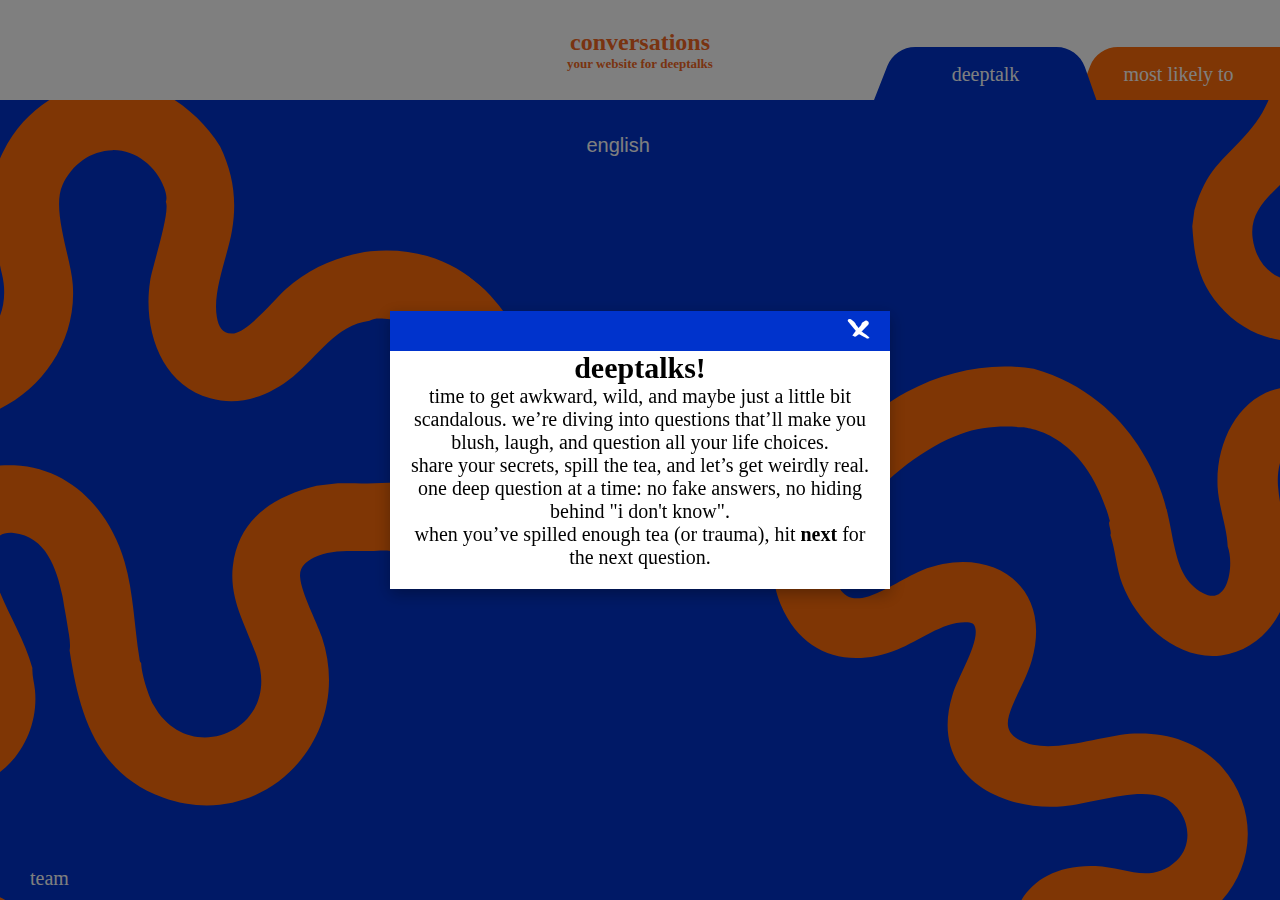
<file: index.html>
<!DOCTYPE html>
<html lang="en">

<head>
  <meta charset="UTF-8">
  <meta name="viewport" content="width=device-width, initial-scale=1.0">
  <title>Truth Generator</title>

  <!-- Externe CSS-Datei -->
  <link rel="stylesheet" href="stylesheet.css">

  <!-- Google Font -->
  <link href="https://fonts.googleapis.com/css2?family=Mansalva&display=swap" rel="stylesheet">
</head>

<body class="backgroundblue">
  <!-- Header: Titel & Navigation -->
  <header>
    <div class="header-content">
      <h1><a href="index.html" class="logo-link">conversations</a></h1>
      <p>your website for deeptalks</p>
    </div>

    <!-- Tabs -->
    <div class="tabs">
      <!-- Aktiver Tab -->
      <button id="buttonblue" class="active tab">
        <span class="tab-text">deeptalk</span>
        <svg viewBox="0 0 223 53" fill="none" xmlns="http://www.w3.org/2000/svg">
          <path
            d="M13.3221 19.0433C17.8289 7.55596 28.91 0 41.2497 0H182.545C195.276 0 206.62 8.03469 210.845 20.0436L222.44 53H0L13.3221 19.0433Z"
           />
        </svg>
      </button>

      <!-- Zweiter Tab -->
      <button id="buttonorange" class="tab">
        <span class="tab-text">most likely to</span>
        <svg viewBox="0 0 203 53" fill="none" xmlns="http://www.w3.org/2000/svg">
          <path d="M13.0631 19.1884C17.5307 7.62479 28.6506 0 41.0472 0H203.476V53H-3.06132e-05L13.0631 19.1884Z"
            />
        </svg>
      </button>
    </div>
  </header>

  <!-- Popup: Deeptalk -->
  <div id="popup-deeptalks" class="popup-fenster">
    <div class="popup-inhalt">
      <span class="schliessen-button">&times;</span>
      <h6>deeptalks!</h6>
      <h5>
        time to get awkward, wild, and maybe just a little bit scandalous. we’re diving into questions that’ll make you
        blush, laugh, and question all your life choices.<br>
        share your secrets, spill the tea, and let’s get weirdly real. one deep question at a time: no fake answers, no
        hiding behind "i don't know".<br>
        when you’ve spilled enough tea (or trauma), hit <strong>next</strong> for the next question.
      </h5>
    </div>
  </div>

  <!-- Popup: Most Likely To -->
  <div id="popup-mostlikelyto" class="popup-fenster">
    <div class="popup-inhalt">
      <span class="schliessen-button">&times;</span>
      <h6>"who’s most likely to…?"</h6>
      <h5>
        point fingers, start debates, maybe cause some chaos — it’s all part of the fun! <br>
        talk it out (or shout it out), then smash <strong>next</strong> to unleash the next ridiculous question.<br>
        warning: you might discover things you can never unknow about your friends.
      </h5>
    </div>
  </div>

  <main>
    <!-- Sprache auswählen -->
    <div class="language-container">
      <select id="languageSelect">
        <option value="en" selected>english</option>
        <option value="de">deutsch</option>
        <option value="fr">français</option>
      </select>
      </div>

    <!-- Wahrheit wird hier geladen -->
    <div id="truth">
      <p>loading...</p>
    </div>

    <!-- Nächste Frage -->
    <button id="nextBtn">next</button>
  </main>

  <!-- Footer -->
  <footer>
    <a href="team.html">team</a>
  </footer>

  <!-- Externes JS -->
  <script src="script.js"></script>
</body>

</html>
</file>
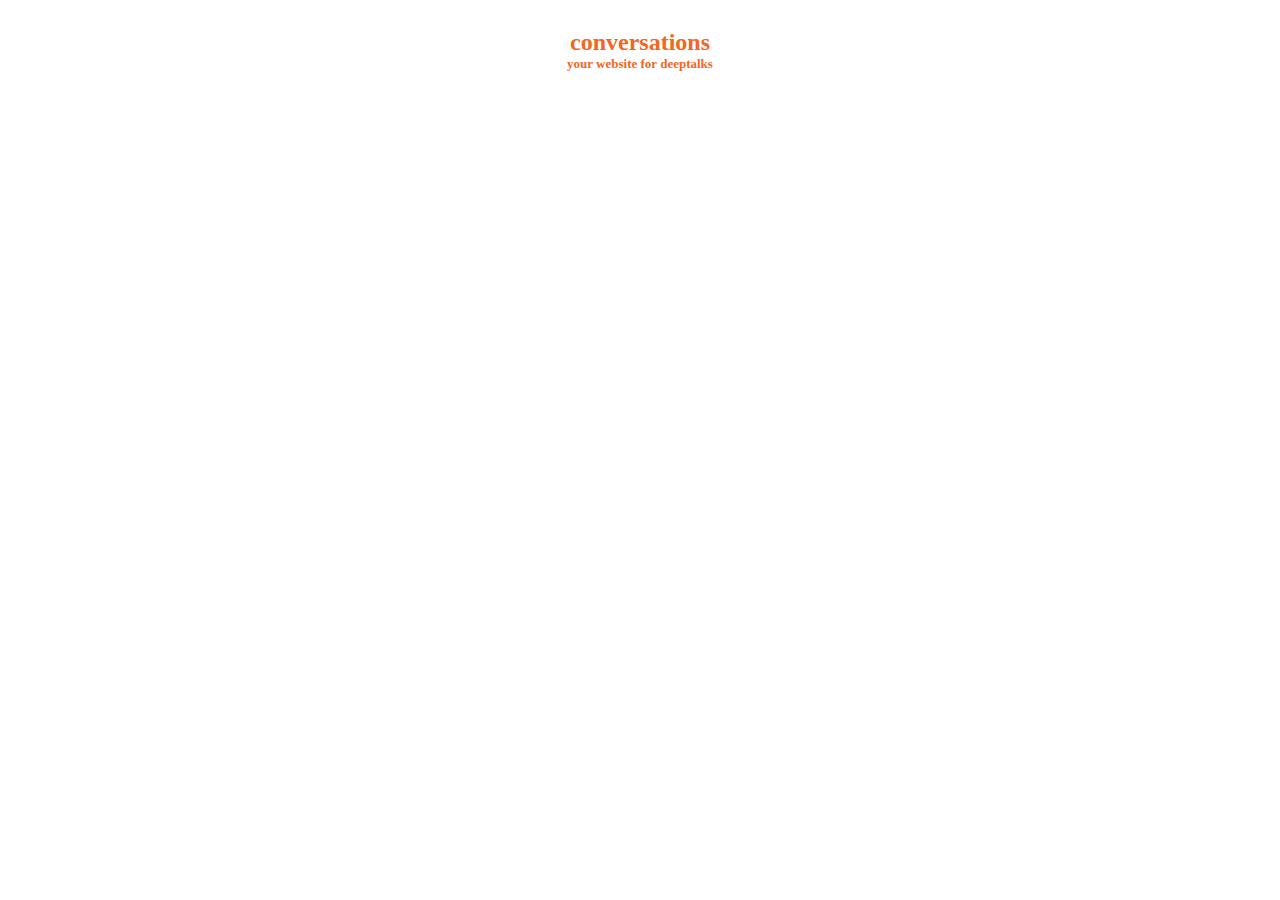
<file: paranoia.html>
<!DOCTYPE html>
<html lang="en">
<head>
  <link rel="stylesheet" href="stylesheet.css">
  <meta charset="UTF-8">
  <meta name="viewport" content="width=device-width, initial-scale=1.0">
  <title>Truth Generator</title>
  <link href="https://fonts.googleapis.com/css2?family=Mansalva&display=swap" rel="stylesheet">
</head>
  <body>

    <header>
      <div class="header-content">
        <h1>conversations</h1>
        <p>your website for deeptalks</p>
      </div>
    </header>

    

  <div id="truth"><p>loading...</p></div>
  

  
  <button id="nextBtn">next</button>

  <footer>
    <a href="#">impressum</a>
    <a href="#">team</a>
    <a href="#">about</a>
  </footer>
</div>

<script src="paranoiascript.js"></script>

</body>
</html>
</file>
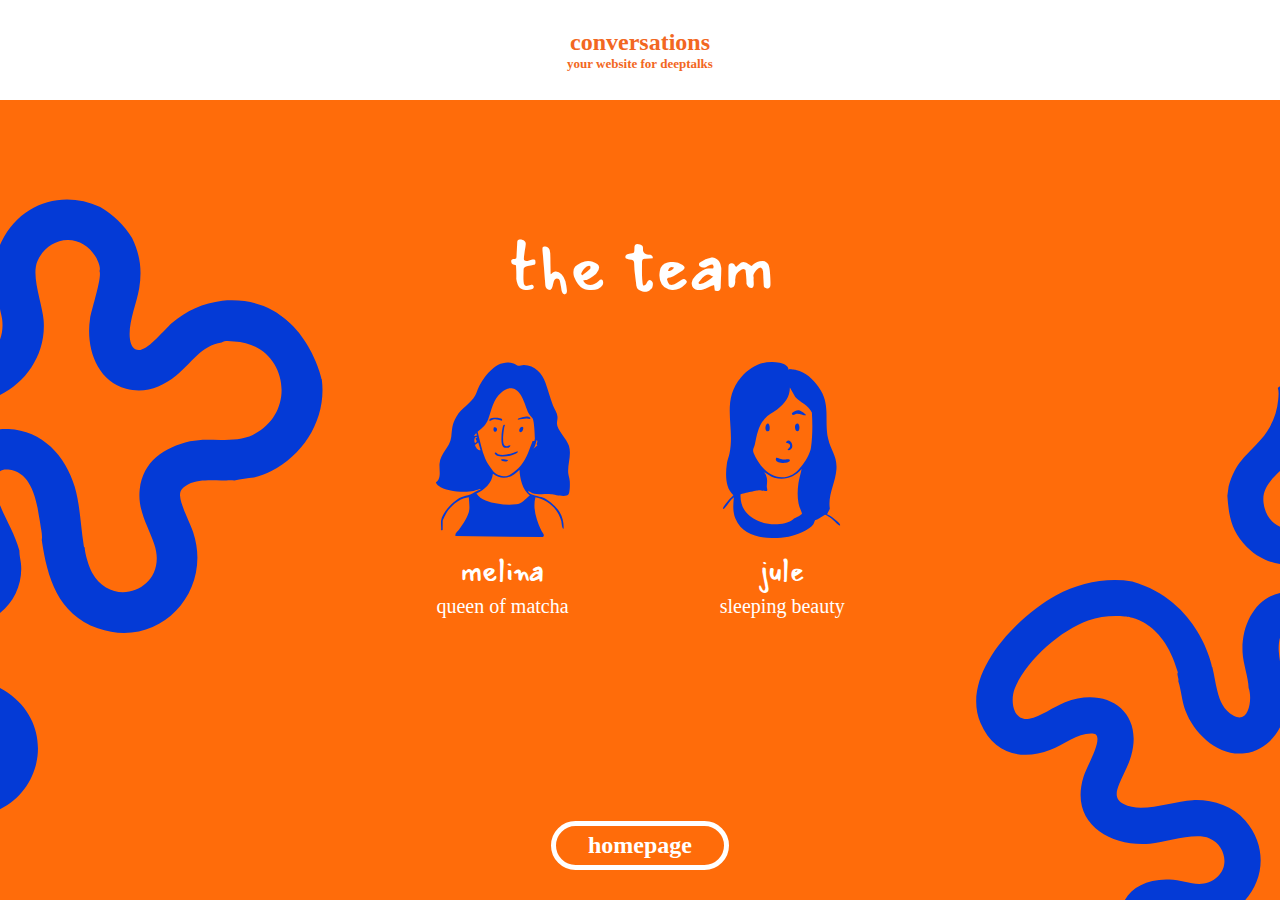
<file: team.html>
<!DOCTYPE html>
<html lang="en">

<head>
  <meta charset="UTF-8">
  <meta name="viewport" content="width=device-width, initial-scale=1.0">
  <title>The Team</title>

  <!-- Externe CSS-Datei -->
  <link rel="stylesheet" href="stylesheet.css">

  <!-- Font -->
  <link href="https://fonts.googleapis.com/css2?family=Mansalva&display=swap" rel="stylesheet">
</head>

<body class="backgroundorange team"> 
  <!-- Fester Seitenkopf mit Titel und Navigation -->
  <header>
    <div class="header-content">
      <h1><a href="index.html" class="logo-link">conversations</a></h1>
      <p>your website for deeptalks</p>
    </div>
  </header>

<section class="team-section">
  <h1>the team</h1>
  <div class="team-members">
    <div class="team-member">
      <img src="svgs/melina.svg" alt="Melina">
      <div class="team-info">
        <h2>melina</h2>
        <h4>queen of matcha</h4>
      </div>
    </div>
    <div class="team-member">
      <img src="svgs/jule.svg" alt="Jule">
      <div class="team-info">
        <h2>jule</h2>
        <h4>sleeping beauty</h4>
      </div>
    </div>
  </div>
</section>
  <a href="index.html" class="homepageBtn"> homepage</a>

</body>
</html>
</file>
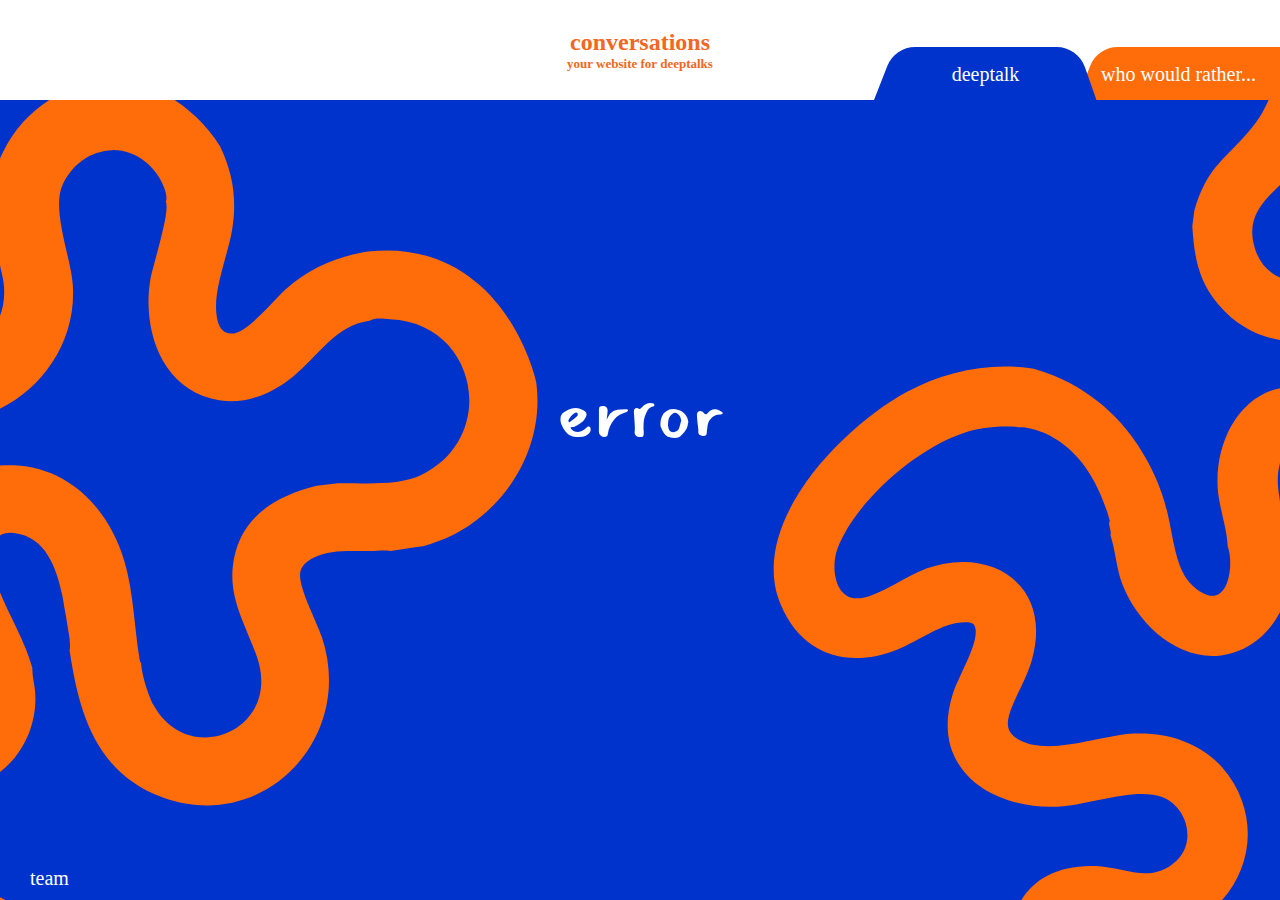
<file: truth.html>
<!DOCTYPE html>
<html lang="en">

<head>
  <meta charset="UTF-8">
  <meta name="viewport" content="width=device-width, initial-scale=1.0">
  <title>Truth Generator</title>

  <!-- Externe CSS-Datei -->
  <link rel="stylesheet" href="stylesheet.css">

  <!-- Font -->
  <link href="https://fonts.googleapis.com/css2?family=Mansalva&display=swap" rel="stylesheet">
</head>

<body class="backgroundblue">
  <!-- Fester Seitenkopf mit Titel und Navigation -->
<header>
  <div class="header-content">
    <h1><a href="truth.html" class="logo-link">conversations</a></h1>
    <p>your website for deeptalks</p>
  </div>

    <!-- Navigations-Tabs im Header -->
    <div class="tabs">
      <!-- Aktiver Tab: Deeptalk -->
      <button id="buttonblue" class="active tab">
        <span class="tab-text">deeptalk</span>
        <svg width="223" height="53" viewBox="0 0 223 53" fill="none" xmlns="http://www.w3.org/2000/svg">
          <path
            d="M13.3221 19.0433C17.8289 7.55596 28.91 0 41.2497 0H182.545C195.276 0 206.62 8.03469 210.845 20.0436L222.44 53H0L13.3221 19.0433Z"
            fill="#043AD6" />
        </svg>
      </button>

      <!-- Zweiter Tab: Who would rather... -->
      <button id="buttonorange" class="tab">
        <span class="tab-text">who would rather...</span>
        <svg width="203" height="53" viewBox="0 0 203 53" fill="none" xmlns="http://www.w3.org/2000/svg">
          <path d="M13.0631 19.1884C17.5307 7.62479 28.6506 0 41.0472 0H203.476V53H-3.06132e-05L13.0631 19.1884Z"
            fill="#FF6C0A" />
        </svg>
      </button>
    </div>
  </header>

  <!-- Bereich für die angezeigte "Wahrheit" -->
  <div id="truth">
    <p>loading...</p>
  </div>

  <!-- Button zum Laden der nächsten Wahrheit -->
  <button id="nextBtn">next</button>

  <!-- Footer mit Links -->
  <footer>
    <a href="team.html">team</a>
  </footer>

  <!-- Externes JavaScript -->
  <script src="truthscript.js"></script>
</body>

</html>
</file>
<file: stylesheet.css>
/* ----------------------------------------------------
   Basis-Styles und Reset
---------------------------------------------------- */
* {
  box-sizing: border-box;
  margin: 0;
  padding: 0;
}

:root {
  font-size: 20px;
  --color-blue: #0033cc;
  --color-orange: #ff6c0a;
}

/* ----------------------------------------------------
   Body Style
---------------------------------------------------- */
body {
  margin: 0;
  display: flex;
  flex-direction: column;
  align-items: center;
  justify-content: space-between;
  height: 100vh;
  text-align: center;
  text-transform: lowercase;
  color: white;
  font-family: "Mansalva";
  background-repeat: no-repeat, no-repeat;
  background-position: left top, right bottom;
  background-size: 50vw, 50vw;
}

body.team {
  background-position: left bottom, right bottom;
  background-size: 30vw, 30vw;
}

/* ----------------------------------------------------
   Typografie
---------------------------------------------------- */
h1 {
  font-size: 4.8rem;
  font-family: "Mansalva";
  text-transform: lowercase;
  color: white;
}

h2,
.team-info h2 {
  font-size: 1.5rem;
  font-family: "Mansalva";
  font-weight: normal;
  color: white;
  text-transform: lowercase;
}

h3 {
  font-size: 1.5rem;
  font-family: "Sukhumvit Set";
  font-weight: bold;
  color: white;
  text-transform: lowercase;
}

h4,
.team-info h4 {
  font-size: 1rem;
  font-family: "Sukhumvit Set";
  font-weight: normal;
  color: white;
  text-transform: lowercase;
  margin: 0;
}

h5 {
  font-size: 1rem;
  font-family: "Sukhumvit Set";
  font-weight: normal;
  color: black;
  text-transform: lowercase;
  padding: 0px 20px 20px;
}

h6 {
  font-size: 1.5rem;
  font-family: "Sukhumvit Set";
  font-weight: bold;
  color: black;
  text-transform: lowercase;
}

/* ----------------------------------------------------
   Hintergrundfarben und Bilder
---------------------------------------------------- */
.backgroundblue {
  background-color: var(--color-blue);
  background-image: url("svgs/handsleftorange.svg"),
    url("svgs/handsrightorange.svg");
}

.backgroundorange {
  background-color: var(--color-orange);
  background-image: url("svgs/handsleftblue.svg"),
    url("svgs/handsrightblue.svg");
}

/* ----------------------------------------------------
   Header
---------------------------------------------------- */
header {
  background-color: white;
  position: relative;
  width: 100%;
  height: 100px;
  min-height: 100px;
  z-index: 1000;
  display: flex;
  align-items: center;
  justify-content: center;
}

.header-content h1 {
  font-size: 1.2rem;
  font-family: "Sukhumvit Set";
  font-weight: bold;
  color: #f26722;
  margin-bottom: 0;
}

.header-content p {
  font-size: 0.65rem;
  font-family: "Sukhumvit Set";
  font-weight: bold;
  color: #f26722;
  margin-top: 0;
}

.logo-link {
  font-family: "Sukhumvit Set";
  font-weight: bold;
  color: #f26722;
  text-decoration: none;
}

.logo-link:hover {
  text-decoration: none;
}

/* ----------------------------------------------------
   Tabs
---------------------------------------------------- */
.tabs {
  display: flex;
  position: absolute;
  bottom: 0;
  right: 0;
}

.tab {
  appearance: none;
  background: transparent;
  border: none;
  height: 53px;
  font-family: "Sukhumvit Set";
  font-weight: normal;
  font-size: 1rem;
  color: white;
  text-transform: lowercase;
  cursor: pointer;
  white-space: nowrap;
  position: relative;
}

.tab svg {
  height: 100%;
}

#buttonblue svg path {
  fill: var(--color-blue);
}

#buttonorange svg path {
  fill: var(--color-orange);
}

.tab:hover .tab-text {
  text-decoration: underline;
}

.tab-text {
  position: absolute;
  left: 50%;
  top: 50%;
  transform: translate(-50%, -50%);
  text-decoration: none;
}

.tab.active {
  z-index: 2;
}

#buttonblue {
  position: relative;
  right: -1rem;
}

/* ----------------------------------------------------
   Main & Truth Bereich
---------------------------------------------------- */
main {
  display: flex;
  flex-direction: column;
  align-items: center;
  background-size: cover;
  background-position: center;
  flex: 1;
  height: 100%;
}

#truth {
  font-size: 3.5rem;
  max-width: 55%;
  display: flex;
  align-items: center;
  flex-grow: 1;
  flex-basis: 100%;
  height: 100%;
}

/* ----------------------------------------------------
   Buttons
---------------------------------------------------- */
#nextBtn,
.homepageBtn {
  padding: 6px 32px;
  font-size: 1.2rem;
  font-family: "Sukhumvit Set";
  font-weight: bold;
  border: 5px solid white;
  background: transparent;
  border-radius: 50px;
  color: white;
  cursor: pointer;
  text-transform: lowercase;
  text-decoration: none;
  display: block;
  margin: 50px auto 30px;
}

#nextBtn:hover, .homepageBtn:hover {
  background: white;
  color: var(--color-orange);
  text-decoration: none;
}

.backgroundblue #nextBtn:hover {
  color: var(--color-blue);
}

/* ----------------------------------------------------
   Versteckte Elemente
---------------------------------------------------- */
.hidden {
  opacity: 0;
  pointer-events: none;
  transform: translateY(10px);
}

/* ----------------------------------------------------
   Footer
---------------------------------------------------- */
footer {
  display: flex;
  width: 100%;
  justify-content: flex-start;
  padding: 10px 30px;
}

footer a {
  color: white;
  font-size: 1rem;
  font-family: "Sukhumvit Set";
  font-weight: normal;
  text-decoration: none;
}

footer a:hover {
  text-decoration: underline;
  transition: opacity 0.5s ease, transform 0.5s ease;
  opacity: 1;
  transform: translateY(0);
}

/* ----------------------------------------------------
   Team Section
---------------------------------------------------- */
.team-section {
  text-align: center;
}

.team-section h1 {
  font-size: 3.45rem;
  font-family: "Mansalva";
  font-weight: normal;
  color: white;
  margin-bottom: 40px;
  text-transform: lowercase;
}

.team-members {
  display: flex;
  justify-content: center;
  gap: 150px;
  margin-bottom: 40px;
}

.team-member {
  display: flex;
  flex-direction: column;
  align-items: center;
  justify-content: center;
  text-align: center;
  font-family: "Sukhumvit Set";
  color: white;
}

.team-member img {
  height: 176px;
  margin-bottom: 10px;
}

/* ----------------------------------------------------
   Overlay Popup
---------------------------------------------------- */

/* Animation vorbereiten */
.popup-inhalt {
  background-color: white;
  width: 90%;
  max-width: 500px;
  box-shadow: 0 5px 15px rgba(0, 0, 0, 0.3);
  font-family: sans-serif;
  position: relative;
  overflow: hidden;
  transform: scale(0.9);
  opacity: 0;
  transition: transform 0.4s ease, opacity 0.4s ease;
}

.popup-fenster {
  pointer-events: none;
  opacity: 0;
  position: fixed;
  z-index: 2000;
  left: 0;
  top: 0;
  width: 100%;
  height: 100%;
  background-color: rgba(0, 0, 0, 0.5);
  transition: opacity 0.5s ease;
  display: flex;
  justify-content: center;
  align-items: center;
}

/* Wenn Popup gezeigt wird */
.popup-fenster.show {
  pointer-events: auto;
  opacity: 1;
}
.popup-fenster.show .popup-inhalt {
  transform: scale(1);
  opacity: 1;
}

.popup-inhalt {
  background-color: white;
  width: 90%;
  max-width: 500px;
  box-shadow: 0 5px 15px rgba(0, 0, 0, 0.3);
  font-family: sans-serif;
  position: relative;
  overflow: hidden;
}

.popup-inhalt::before {
  content: "";
  display: block;
  background-color: var(--color-blue);
  height: 40px;
  width: 100%;
}

#popup-mostlikelyto .popup-inhalt::before {
  background-color: var(--color-orange);
}

.popup-inhalt .content {
  padding: 50px 16px 50px 16px;
}

.popup-inhalt p {
  color: #111;
  line-height: 1.6;
  margin-bottom: 50px;
}

.schliessen-button {
  position: absolute;
  top: 0;
  right: 1rem;
  font-size: 2rem;
  font-family: "Mansalva";
  font-weight: bold;
  color: white;
  background: none;
  border: none;
  cursor: pointer;
  line-height: 1;
}

/* ----------------------------------------------------
   Sprach-Auswahl
---------------------------------------------------- */
.language-container {
  width: 100%;
  text-align: left;
  padding-left: 30px; 
  margin: 30px 10px;
}

#languageSelect {
  display: inline-block;
  background: none;
  border: none;
  color: white;
  font-size: 1rem;
  font-family: "Sukhumvit Set", sans-serif;
  text-transform: lowercase;
  cursor: pointer;
  padding: 0;
  outline: none;
  appearance: none;
  -webkit-appearance: none;
  -moz-appearance: none;
}

#languageSelect:hover {
  text-decoration: underline;
  transition: opacity 0.5s ease, transform 0.5s ease;
  opacity: 1;
  transform: translateY(0);
}


/* #languageSelect option {
  background-color: var(--color-orange);
  color: transparent;
  padding: 8px 16px;
}

#languageSelect option:hover {
  background-color: var(--color-orange} */


/* ----------------------------------------------------
   Responsive Design
---------------------------------------------------- */
@media (max-width: 1000px) {
  :root {
    font-size: 14px;
  }

  body {
    background-size: 70vw, 70vw;
  }

  body.team {
    background-size: 60vw, 60vw;
  }

  #truth {
    font-size: 2.5rem;
  }

  .tab {
    height: 30px;
  }

  header {
    justify-content: flex-start;
    padding: 0 20px;
  }

  .team-members {
    flex-direction: column;
    gap: 20px;
  }

  .team-member img {
    height: 90px;
  }

  .team-section h1 {
    margin-bottom: 20px;
  }

  .homepageBtn {
    margin: 10px auto;
    padding: 0;
    border: none;
    text-decoration: underline;
    font-weight: 400;
    font-size: 1rem;
  }

  footer {
    justify-content: center;
  }

  footer a {
    text-decoration: underline;
  }

  #languageSelect {
    justify-content: center;
  }
</file>
